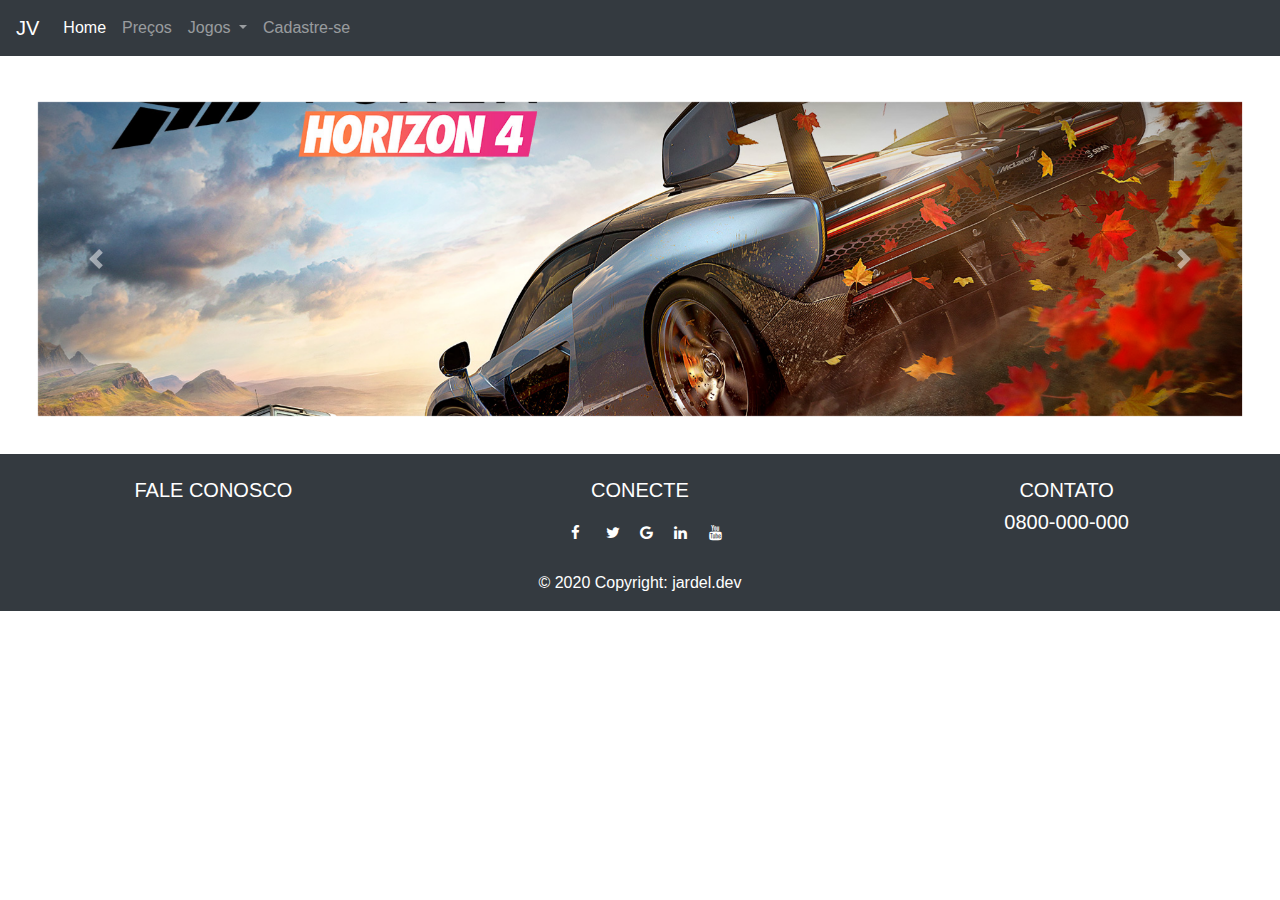
<file: index.html>
<!DOCTYPE html>
<html lang="pt-br">

<head>
    <meta charset="utf-8">
    <meta name="author" content="Jardel Vasconcelos">
    <title>Página principal do site de jogos</title>

    <script src="bootstrap-4.5.0-dist/jquery.js"></script>
    <script src="bootstrap-4.5.0-dist/bootstrap.min.js"></script>
    <link href="/bootstrap-4.5.0-dist/bootstrap.min.css" rel="stylesheet">
    <link href="/bootstrap-4.5.0-dist/footer.css" rel="stylesheet">

    <!-- CDN e css para social midia icon -->
    <link rel="stylesheet" href="https://cdnjs.cloudflare.com/ajax/libs/font-awesome/4.7.0/css/font-awesome.min.css">
    <link href="/bootstrap-4.5.0-dist/social_icon.css" rel="stylesheet">

    <style type="text/css">
        img {
            max-width: 100%;
            width: 390px;
            height: 390px;
            padding: 3%;
            object-fit: cover;
        }
    </style>

</head>

<body>

    <div id="container">

        <nav class="navbar navbar-expand-lg navbar-dark bg-dark">
            <a class="navbar-brand" href="index.html">JV</a>
            <button class="navbar-toggler" type="button" data-toggle="collapse" data-target="#navbarNavDropdown" aria-controls="navbarNavDropdown" aria-expanded="false" aria-label="Toggle navigation">
            <span class="navbar-toggler-icon"></span>
            </button>
            <div class="collapse navbar-collapse" id="navbarNavDropdown">
                <ul class="navbar-nav">
                    <li class="nav-item active">
                        <a class="nav-link" href="index.html">Home <span class="sr-only">(current)</span></a>
                    </li>
                    <li class="nav-item">
                        <a class="nav-link" href="preco.html">Preços</a>
                    </li>

                    <li class="nav-item dropdown">
                        <a class="nav-link dropdown-toggle" href="#" id="navbarDropdownMenuLink" role="button" data-toggle="dropdown" aria-haspopup="true" aria-expanded="false">
                        Jogos
                    </a>
                        <div class="dropdown-menu" aria-labelledby="navbarDropdownMenuLink">
                            <a class="dropdown-item" href="jogo1.html">League of Legends</a>
                            <a class="dropdown-item" href="jogo2.html">Forza Horizon 4</a>
                            <a class="dropdown-item" href="jogo3.html">God of War</a>
                            <a class="dropdown-item" href="jogo4.html">The Legend of Zelda</a>
                        </div>
                    </li>

                    <li class="nav-item">
                        <a class="nav-link" href="cadastro.html">Cadastre-se</a>
                    </li>
                </ul>
            </div>
        </nav>

        <!-- Carousel -->
        <div class="col-sm-12 col-md-8 mx-auto m-2"></div>
            <div id="carouselExampleControls" class="carousel slide" data-ride="carousel">
                <div class="carousel-inner">
                    <div class="carousel-item active">
                        <img class="d-block w-100" src="./img/fig4.jpg" alt="Primeiro Slide">
                    </div>
                    <div class="carousel-item">
                        <img class="d-block w-100" src="./img/fig5.jpg" alt="Segundo Slide">
                    </div>
                    <div class="carousel-item">
                        <img class="d-block w-100" src="./img/fig2.jpg" alt="Terceiro Slide">
                    </div>
                </div>
                <a class="carousel-control-prev" href="#carouselExampleControls" role="button" data-slide="prev">
                    <span class="carousel-control-prev-icon" aria-hidden="true"></span>
                    <span class="sr-only">Anterior</span>
                </a>
                <a class="carousel-control-next" href="#carouselExampleControls" role="button" data-slide="next">
                    <span class="carousel-control-next-icon" aria-hidden="true"></span>
                    <span class="sr-only">Próximo</span>
                </a>
            </div>
        </div>


    <!-- Footer -->
    <footer class="page-footer font-small pt-4 bg-dark text-white">


        <div class="container-fluid text-center text-md-left">

            <!-- Grid row -->
            <div class="row text-center">

                <div class="col-md-4">
                    <h5 class="text-uppercase"><a href="faleconosco.html">Fale Conosco</a></h5>

                </div>

                <hr class="clearfix w-100 d-md-none pb-3">

                <div class="col-md-4">
                    <h5 class="text-uppercase">Conecte</h5>
                    <a href="#"><i class="fa fa-facebook"></i></a>
                    <a href="#"><i class="fa fa-twitter"></i></a>
                    <a href="#"><i class="fa fa-google"></i></a>
                    <a href="#"><i class="fa fa-linkedin"></i></a>
                    <a href="#"><i class="fa fa-youtube"></i></a>
                </div>

                <div class="col-md-4">
                    <h5 class="text-uppercase">Contato</h5>
                    <h5 class="">0800-000-000</h5>
                </div>

            </div>

        </div>

        <!-- Copyright -->
        <div class=" footer-copyright text-center py-3 ">© 2020 Copyright:
            <a href="https://jardel.dev/ "> jardel.dev</a>
        </div>
        <!-- Copyright -->

    </footer>
    </div>
</body>

</html>
</file>
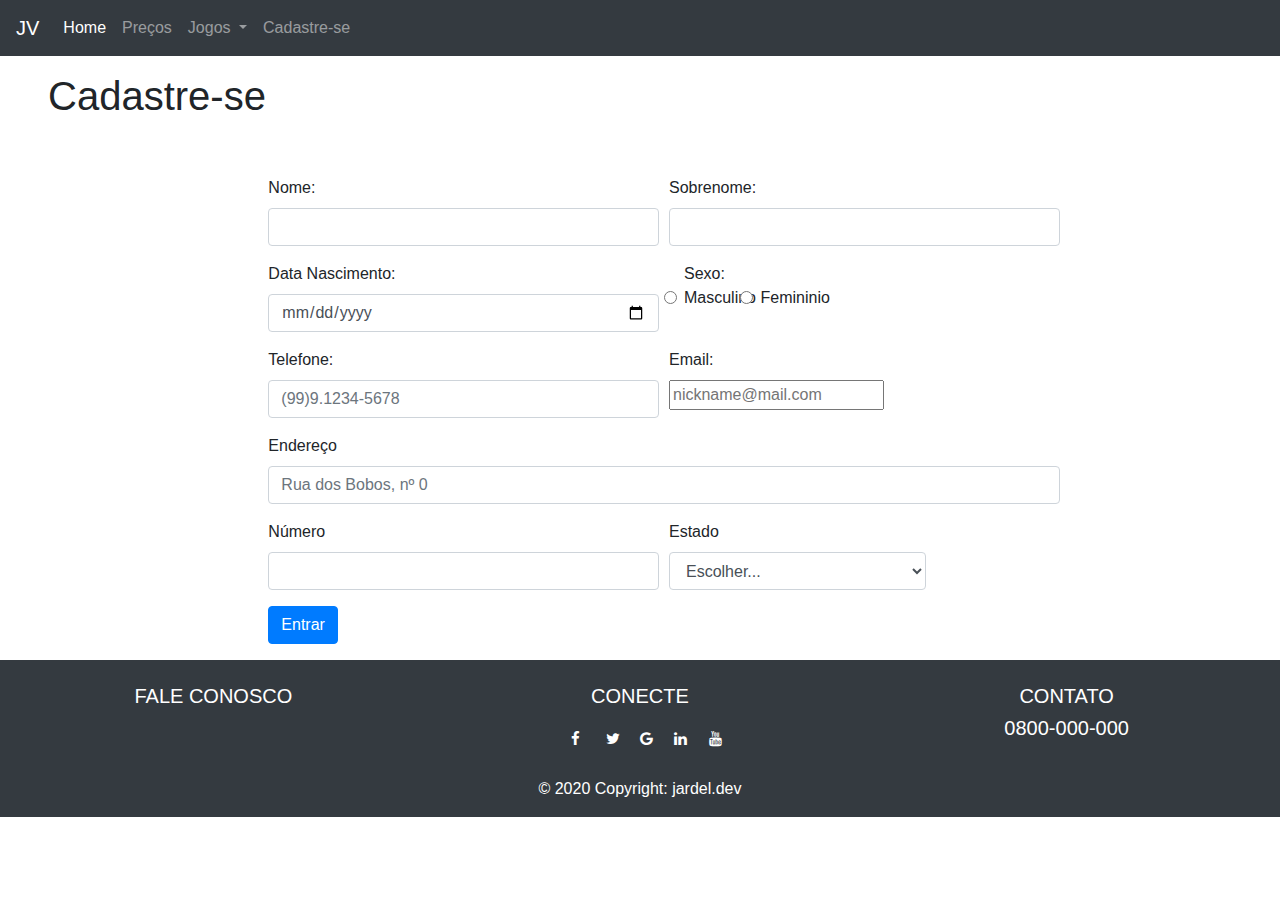
<file: cadastro.html>
<!DOCTYPE html>
<html lang="pt-br">

<head>
    <meta charset="utf-8">
    <meta name="author" content="Jardel Vasconcelos">
    <title>Cadastre-se</title>

    <script src="/bootstrap-4.5.0-dist/jquery.js"></script>
    <script src="/bootstrap-4.5.0-dist/bootstrap.min.js"></script>
    <link href="/bootstrap-4.5.0-dist/bootstrap.min.css" rel="stylesheet">
    <link href="/bootstrap-4.5.0-dist/footer.css" rel="stylesheet">

    <!-- CDN e css para social midia icon -->
    <link rel="stylesheet" href="https://cdnjs.cloudflare.com/ajax/libs/font-awesome/4.7.0/css/font-awesome.min.css">
    <link href="/bootstrap-4.5.0-dist/social_icon.css" rel="stylesheet">

    
    
</head>

<body>
    <!-- JS para formatar números celular e email -->
    <script src="/js/cadastro.js"></script>
    <div id="container">

        <nav class="navbar navbar-expand-lg navbar-dark bg-dark">
            <a class="navbar-brand" href="index.html">JV</a>
            <button class="navbar-toggler" type="button" data-toggle="collapse" data-target="#navbarNavDropdown"
                aria-controls="navbarNavDropdown" aria-expanded="false" aria-label="Toggle navigation">
                <span class="navbar-toggler-icon"></span>
            </button>
            <div class="collapse navbar-collapse" id="navbarNavDropdown">
                <ul class="navbar-nav">
                    <li class="nav-item active">
                        <a class="nav-link" href="index.html">Home <span class="sr-only">(current)</span></a>
                    </li>
                    <li class="nav-item">
                        <a class="nav-link" href="preco.html">Preços</a>
                    </li>

                    <li class="nav-item dropdown">
                        <a class="nav-link dropdown-toggle" href="#" id="navbarDropdownMenuLink" role="button"
                            data-toggle="dropdown" aria-haspopup="true" aria-expanded="false">
                            Jogos
                        </a>
                        <div class="dropdown-menu" aria-labelledby="navbarDropdownMenuLink">
                            <a class="dropdown-item" href="jogo1.html">League of Legends</a>
                            <a class="dropdown-item" href="jogo2.html">Forza Horizon 4</a>
                            <a class="dropdown-item" href="jogo3.html">God of War</a>
                            <a class="dropdown-item" href="jogo4.html">The Legend of Zelda</a>
                        </div>
                    </li>

                    <li class="nav-item">
                        <a class="nav-link" href="cadastro.html">Cadastre-se</a>
                    </li>
                </ul>
            </div>
        </nav>

        <section class="pl-5 pt-3">
        
            <h1>Cadastre-se</h1>
            <div class="col-sm-12 col-md-8 mx-auto pt-5 pb-3">
                <form>
                    <div class="form-row">
                        <div class="form-group col-md-6">
                            <label for="inputNome">Nome:</label><br>
                            <input type="text" class="form-control" id="inputNome">
                        </div>
                        <div class="form-group col-md-6">
                            <label for="inputSobreNome">Sobrenome:</label>
                            <input type="text" class="form-control" id="inputSobreNome">
        
                        </div>
                        <div class="form-group col-md-6">
                            <label for="inputData">Data Nascimento:</label>
                            <input type="date" class="form-control" id="inputData">
        
                        </div>
        
                        <div class="form-check">
                            <label class="form-check-label" for="gridCheckMasc">Sexo:</label><br>
                            <input class="form-check-input" type="radio" id="gridCheckMasc">
                            <label class="form-check-label" for="gridCheckMasc">Masculino</label>
                            <input class="form-check-input" type="radio" id="gridCheckFem">
                            <label class="form-check-label" for="gridCheckFem">Femininio</label>
        
                        </div>
                        <div class="form-group col-md-6">
                            <label for="inputFone">Telefone:</label>
                            <input type="tel" class="form-control" name="telefone" onkeyup="mascara( this, mtel );" placeholder="(99)9.1234-5678">
        
                        </div>
                        <div class="form-group col-md-6">
                            <label for="inputEmail">Email:</label><br>
                            <input type="email" name="email" class="input" id="email" onblur="checarEmail();" placeholder="nickname@mail.com"><br>
        
                        </div>
                    </div>
                    <div class="form-group">
                        <label for="inputAddress">Endereço</label>
                        <input type="text" class="form-control" id="inputAddress" placeholder="Rua dos Bobos, nº 0">
        
                    </div>
        
                    <div class="form-row">
                        <div class="form-group col-md-6">
                            <label for="inputNumero">Número</label>
                            <input type="number" class="form-control" id="inputNumero">
                        </div>
                        <div class="form-group col-md-4">
                            <label for="inputEstado">Estado</label>
                            <select id="inputEstado" class="form-control">
                                <option selected>Escolher...</option>
                                <option value="AC">Acre</option>
                                <option value="MG">Minas Gerais</option>
                                <option value="SP">São Paulo</option>
                            </select>
                        </div>
        
                    </div>
        
                    <button type="submit" class="btn btn-primary">Entrar</button>
                </form>
            </div>
        </section>
    
        <!-- Footer -->
        <footer class="page-footer font-small pt-4 bg-dark text-white">
            <div class="container-fluid text-center text-md-left">
    
                <!-- Grid row -->
                <div class="row text-center">
    
                    <div class="col-md-4">
                        <h5 class="text-uppercase"><a href="faleconosco.html">Fale Conosco</a></h5>
    
                    </div>
    
                    <hr class="clearfix w-100 d-md-none pb-3">
    
                    <div class="col-md-4">
                        <h5 class="text-uppercase">Conecte</h5>
                        <a href="#"><i class="fa fa-facebook"></i></a>
                        <a href="#"><i class="fa fa-twitter"></i></a>
                        <a href="#"><i class="fa fa-google"></i></a>
                        <a href="#"><i class="fa fa-linkedin"></i></a>
                        <a href="#"><i class="fa fa-youtube"></i></a>
                    </div>
    
                    <div class="col-md-4">
                        <h5 class="text-uppercase">Contato</h5>
                        <h5 class="">0800-000-000</h5>
                    </div>
    
                </div>
    
            </div>
    
            <!-- Copyright -->
            <div class=" footer-copyright text-center py-3 ">© 2020 Copyright:
                <a href="https://jardel.dev/ "> jardel.dev</a>
            </div>
            <!-- Copyright -->
    
        </footer>
    </div>
</body>

</html>
</file>
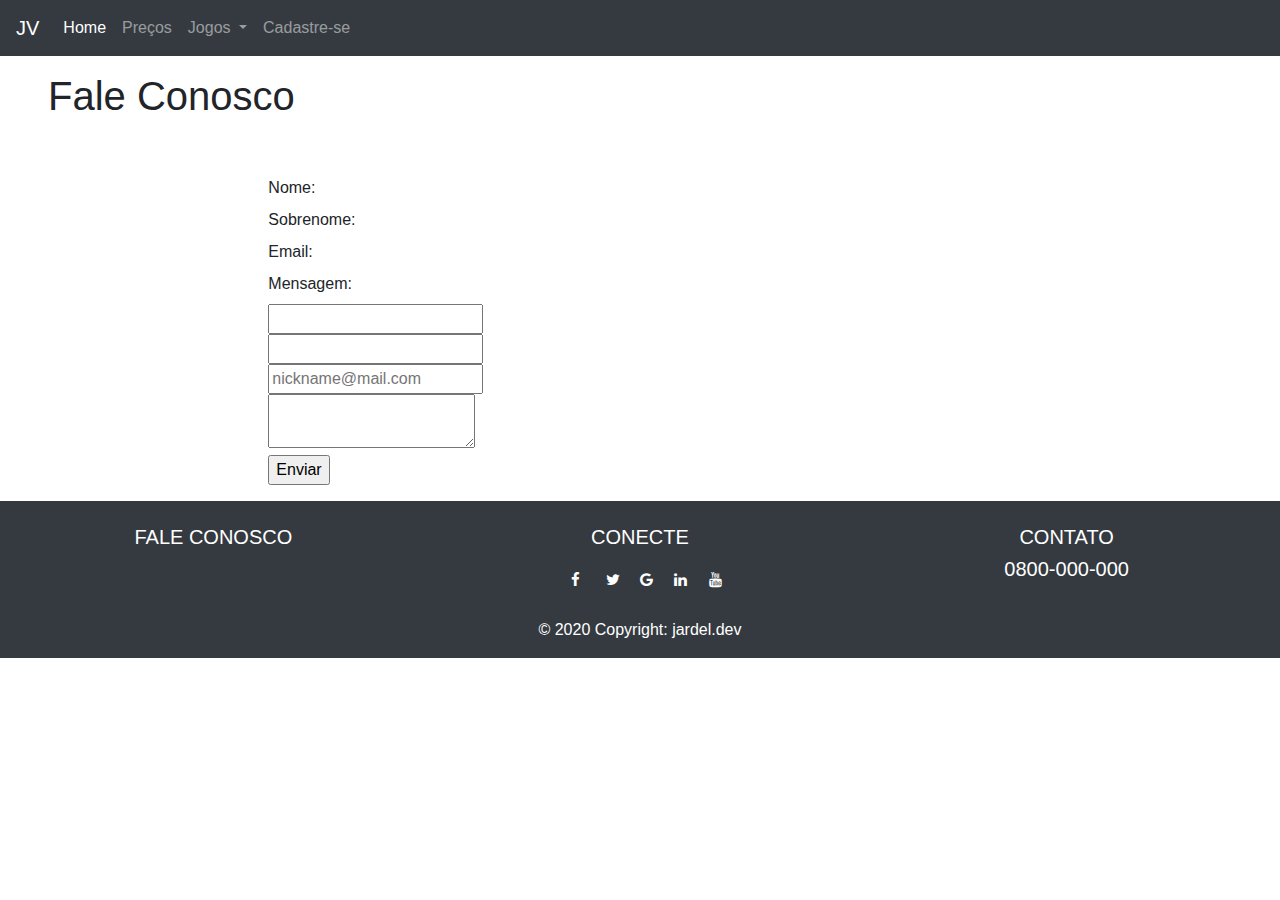
<file: faleconosco.html>
<!DOCTYPE html>
<html lang="pt-br">

<head>
    <meta charset="utf-8">
    <meta name="author" content="Jardel Vasconcelos">
    <title>Fale Conosco</title>

    <script src="bootstrap-4.5.0-dist/jquery.js"></script>
    <script src="bootstrap-4.5.0-dist/bootstrap.min.js"></script>
    <link href="/bootstrap-4.5.0-dist/bootstrap.min.css" rel="stylesheet">
    <link href="/bootstrap-4.5.0-dist/footer.css" rel="stylesheet">

    <!-- CDN e css para social midia icon -->
    <link rel="stylesheet" href="https://cdnjs.cloudflare.com/ajax/libs/font-awesome/4.7.0/css/font-awesome.min.css">
    <link href="/bootstrap-4.5.0-dist/social_icon.css" rel="stylesheet">
    
</head>

<body>
    <div id="container">
        <nav class="navbar navbar-expand-lg navbar-dark bg-dark">
            <a class="navbar-brand" href="index.html">JV</a>
            <button class="navbar-toggler" type="button" data-toggle="collapse" data-target="#navbarNavDropdown"
                aria-controls="navbarNavDropdown" aria-expanded="false" aria-label="Toggle navigation">
                <span class="navbar-toggler-icon"></span>
            </button>
            <div class="collapse navbar-collapse" id="navbarNavDropdown">
                <ul class="navbar-nav">
                    <li class="nav-item active">
                        <a class="nav-link" href="index.html">Home <span class="sr-only">(current)</span></a>
                    </li>
                    <li class="nav-item">
                        <a class="nav-link" href="preco.html">Preços</a>
                    </li>

                    <li class="nav-item dropdown">
                        <a class="nav-link dropdown-toggle" href="#" id="navbarDropdownMenuLink" role="button"
                            data-toggle="dropdown" aria-haspopup="true" aria-expanded="false">
                            Jogos
                        </a>
                        <div class="dropdown-menu" aria-labelledby="navbarDropdownMenuLink">
                            <a class="dropdown-item" href="jogo1.html">League of Legends</a>
                            <a class="dropdown-item" href="jogo2.html">Forza Horizon 4</a>
                            <a class="dropdown-item" href="jogo3.html">God of War</a>
                            <a class="dropdown-item" href="jogo4.html">The Legend of Zelda</a>
                        </div>
                    </li>

                    <li class="nav-item">
                        <a class="nav-link" href="cadastro.html">Cadastre-se</a>
                    </li>
                </ul>
            </div>
        </nav>

       <section class="pl-5 pt-3 pb-3">
            <h1>Fale Conosco</h1>

            <div class="col-sm-12 col-md-8 mx-auto pt-5">
                <form>
                    <div class="form1">
                        <label for="Nome:" class="faleconosco">Nome:</label><br>
                        <label for="Sobrenome:" class="faleconosco">Sobrenome:</label><br>
                        <label for="Email:" class="faleconosco">Email:</label><br>
                        <label for="Mensagem:" class="faleconosco">Mensagem:</label><br>
                    </div>
                    <div class="form1">
                        <input type="text" id="Nome" name="Nome" class="largura-inputs2"><br>
                        <input type="text" id="Sobrenome" name="Sobrenome" class="largura-inputs2"><br>
                        <input type="email" id="Email" name="Email" placeholder="nickname@mail.com" class="largura-inputs2"><br>
                        <textarea id="Mensagem" class="msg" class="largura-inputs2"></textarea><br>
                        <input type="submit" value="Enviar">
                    </div>
            
                </form>
            
            </div>
        </section>
    
        <!-- Footer -->
        <footer class="page-footer font-small pt-4 bg-dark text-white">
            <div class="container-fluid text-center text-md-left">
    
                <!-- Grid row -->
                <div class="row text-center">
    
                    <div class="col-md-4">
                        <h5 class="text-uppercase"><a href="faleconosco.html">Fale Conosco</a></h5>
    
                    </div>
    
                    <hr class="clearfix w-100 d-md-none pb-3">
    
                    <div class="col-md-4">
                        <h5 class="text-uppercase">Conecte</h5>
                        <a href="#"><i class="fa fa-facebook"></i></a>
                        <a href="#"><i class="fa fa-twitter"></i></a>
                        <a href="#"><i class="fa fa-google"></i></a>
                        <a href="#"><i class="fa fa-linkedin"></i></a>
                        <a href="#"><i class="fa fa-youtube"></i></a>
                    </div>
    
                    <div class="col-md-4">
                        <h5 class="text-uppercase">Contato</h5>
                        <h5 class="">0800-000-000</h5>
                    </div>
    
                </div>
    
            </div>
    
            <!-- Copyright -->
            <div class=" footer-copyright text-center py-3 ">© 2020 Copyright:
                <a href="https://jardel.dev/ "> jardel.dev</a>
            </div>
            <!-- Copyright -->
    
        </footer>
    </div>
</body>

</html>
</file>
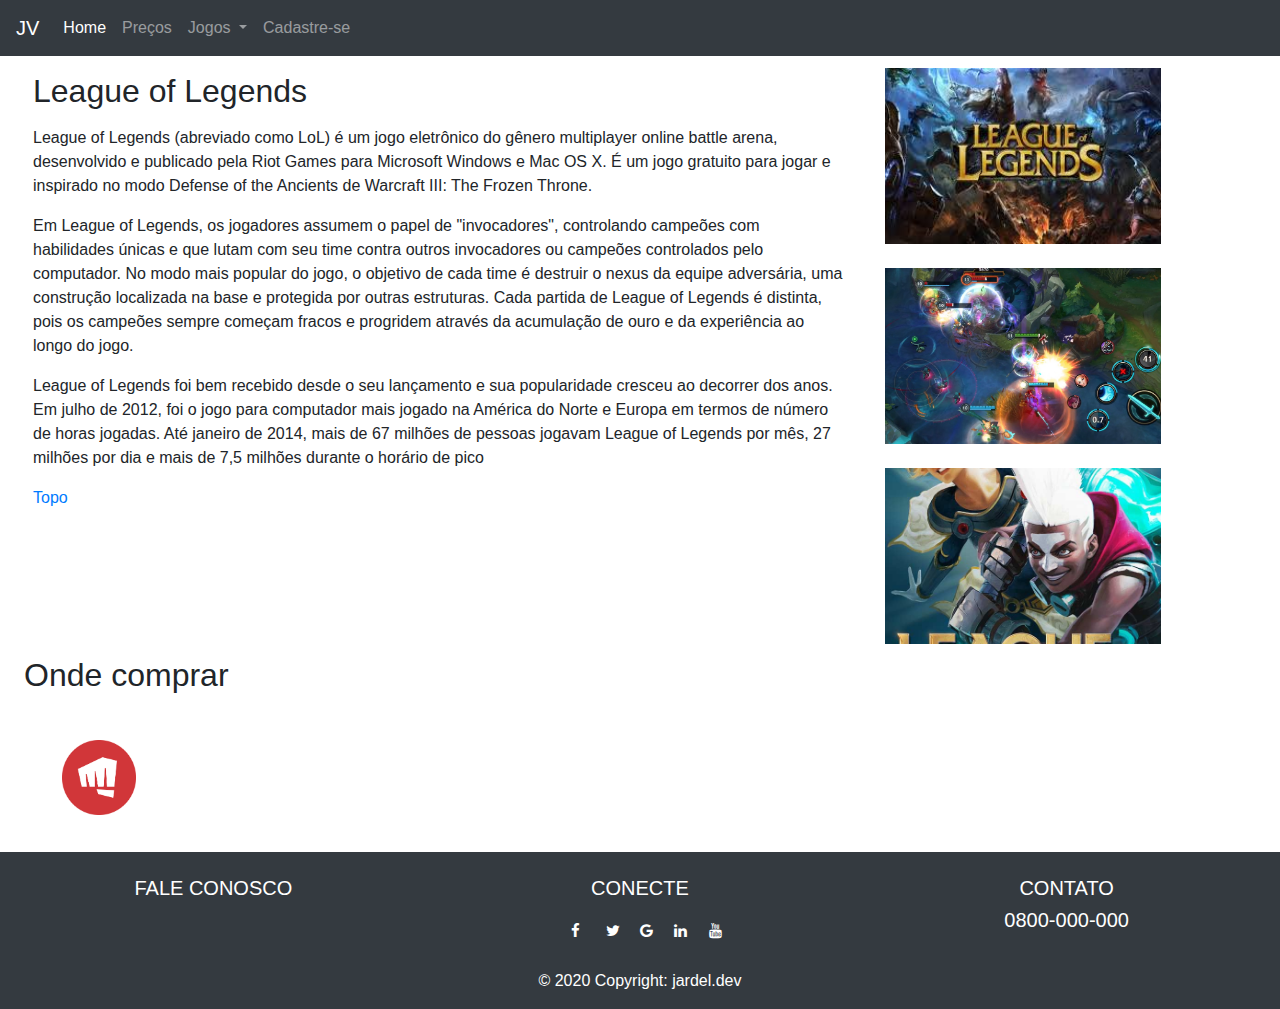
<file: jogo1.html>
<!DOCTYPE html>
<html lang="pt-br">

<head>
    <meta charset="utf-8">
    <meta name="author" content="Jardel Vasconcelos">
    <title>League of Legends</title>

    <script src="bootstrap-4.5.0-dist/jquery.js"></script>
    <script src="bootstrap-4.5.0-dist/bootstrap.min.js"></script>
    <link href="/bootstrap-4.5.0-dist/bootstrap.min.css" rel="stylesheet">
    <link href="/bootstrap-4.5.0-dist/footer.css" rel="stylesheet">

    <!-- CDN e css para social midia icon -->
    <link rel="stylesheet" href="https://cdnjs.cloudflare.com/ajax/libs/font-awesome/4.7.0/css/font-awesome.min.css">
    <link href="/bootstrap-4.5.0-dist/social_icon.css" rel="stylesheet">

    <style type="text/css">
        #img-lateral {
            max-width: 100%;
            width: 300px;
            height: 200px;
            padding: 3%;
            object-fit: cover;
        }

        #img-compra {
            max-width: 80%;
            width: 150px;
            height: 150px;
            padding: 3%;
            object-fit: cover;
        }
    </style>

    
</head>

<body>
    <div id="container">

        <nav class="navbar navbar-expand-lg navbar-dark bg-dark">
            <a class="navbar-brand" href="index.html">JV</a>
            <button class="navbar-toggler" type="button" data-toggle="collapse" data-target="#navbarNavDropdown"
                aria-controls="navbarNavDropdown" aria-expanded="false" aria-label="Toggle navigation">
                <span class="navbar-toggler-icon"></span>
            </button>
            <div class="collapse navbar-collapse" id="navbarNavDropdown">
                <ul class="navbar-nav">
                    <li class="nav-item active">
                        <a class="nav-link" href="index.html">Home <span class="sr-only">(current)</span></a>
                    </li>
                    <li class="nav-item">
                        <a class="nav-link" href="preco.html">Preços</a>
                    </li>

                    <li class="nav-item dropdown">
                        <a class="nav-link dropdown-toggle" href="#" id="navbarDropdownMenuLink" role="button"
                            data-toggle="dropdown" aria-haspopup="true" aria-expanded="false">
                            Jogos
                        </a>
                        <div class="dropdown-menu" aria-labelledby="navbarDropdownMenuLink">
                            <a class="dropdown-item" href="jogo1.html">League of Legends</a>
                            <a class="dropdown-item" href="jogo2.html">Forza Horizon 4</a>
                            <a class="dropdown-item" href="jogo3.html">God of War</a>
                            <a class="dropdown-item" href="jogo4.html">The Legend of Zelda</a>
                        </div>
                    </li>

                    <li class="nav-item">
                        <a class="nav-link" href="cadastro.html">Cadastre-se</a>
                    </li>
                </ul>
            </div>
        </nav>

        <div class="row">
                    
            <div class="col-sm-12 col-md-8 pl-5 pt-3">

                    <a name="topo">
                        <h2>League of Legends</h2>
                    </a>
                </p>
                <p>
                    League of Legends (abreviado como LoL) é um jogo eletrônico do gênero multiplayer online battle
                    arena,
                    desenvolvido e publicado
                    pela Riot Games para Microsoft Windows e Mac OS X. É um jogo gratuito para jogar e inspirado no modo
                    Defense
                    of the Ancients
                    de Warcraft III: The Frozen Throne.
                </p>
                <p>
                    Em League of Legends, os jogadores assumem o papel de "invocadores", controlando campeões com
                    habilidades
                    únicas e que lutam com
                    seu time contra outros invocadores ou campeões controlados pelo computador. No modo mais popular do
                    jogo, o
                    objetivo de cada time é
                    destruir o nexus da equipe adversária, uma construção localizada na base e protegida por outras
                    estruturas.
                    Cada partida de
                    League of Legends é distinta, pois os campeões sempre começam fracos e progridem através da
                    acumulação
                    de
                    ouro e da experiência ao
                    longo do jogo.
                </p>
                <p>
                    League of Legends foi bem recebido desde o seu lançamento e sua popularidade cresceu ao decorrer dos
                    anos.
                    Em julho de 2012, foi
                    o jogo para computador mais jogado na América do Norte e Europa em termos de número de horas
                    jogadas.
                    Até
                    janeiro de 2014, mais
                    de 67 milhões de pessoas jogavam League of Legends por mês, 27 milhões por dia e mais de 7,5 milhões
                    durante
                    o horário de pico
                </p>
        
                <p>
                    <a href="#topo">Topo</a>
                </p>
            </div>

            <div class="col-sm-12 col-md-4 pr-3">
                <img id="img-lateral" src="img/fig1.jpeg" alt="League of Legends" width="600" height="300">
                <br>
                <img id="img-lateral" src="img/fig2.jpg" alt="League of Legends" width="600" height="300">
                <br>
                <img id="img-lateral" src="img/fig3.jpg" alt="League of Legends" width="600" height="300">
            </div>
        </div>

        <div class="row pl-4">
            <div class="col-sm-12 col-md12">
                <h2>Onde comprar</h2>
        
                <a href="https://signup.br.leagueoflegends.com/pt/signup/redownload?page_referrer=index" target="_blank">
                    <img src="img/riotgames.png" id="img-compra">
                </a>
            </div>
        </div>

        <footer class="page-footer font-small pt-4 bg-dark text-white">


            <div class="container-fluid text-center text-md-left">
    
                <!-- Grid row -->
                <div class="row text-center">
    
                    <div class="col-md-4">
                        <h5 class="text-uppercase"><a href="faleconosco.html">Fale Conosco</a></h5>
    
                    </div>
    
                    <hr class="clearfix w-100 d-md-none pb-3">
    
                    <div class="col-md-4">
                        <h5 class="text-uppercase">Conecte</h5>
                        <a href="#"><i class="fa fa-facebook"></i></a>
                        <a href="#"><i class="fa fa-twitter"></i></a>
                        <a href="#"><i class="fa fa-google"></i></a>
                        <a href="#"><i class="fa fa-linkedin"></i></a>
                        <a href="#"><i class="fa fa-youtube"></i></a>
                    </div>
    
                    <div class="col-md-4">
                        <h5 class="text-uppercase">Contato</h5>
                        <h5 class="">0800-000-000</h5>
                    </div>
    
                </div>
    
            </div>
    
            <!-- Copyright -->
            <div class=" footer-copyright text-center py-3 ">© 2020 Copyright:
                <a href="https://jardel.dev/ "> jardel.dev</a>
            </div>
            <!-- Copyright -->
    
        </footer>
    </div>
</body>

</html>
</file>
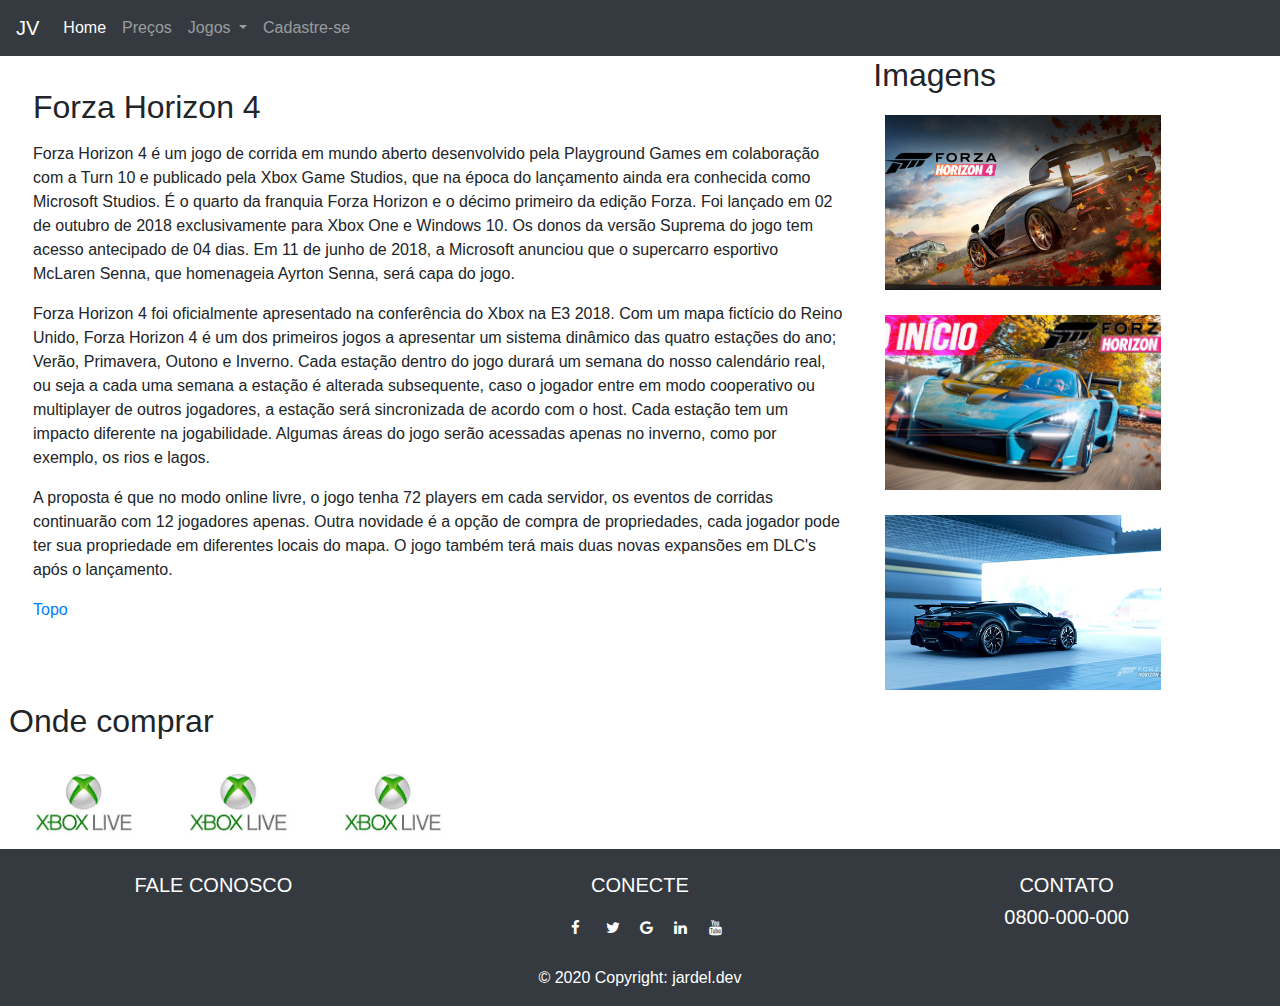
<file: jogo2.html>
<!DOCTYPE html>
<html lang="pt-br">

<head>
    <meta charset="utf-8">
    <meta name="author" content="Jardel Vasconcelos">
    <title>Forza Horizon 4</title>

    <script src="bootstrap-4.5.0-dist/jquery.js"></script>
    <script src="bootstrap-4.5.0-dist/bootstrap.min.js"></script>
    <link href="/bootstrap-4.5.0-dist/bootstrap.min.css" rel="stylesheet">
    <link href="/bootstrap-4.5.0-dist/footer.css" rel="stylesheet">

    <!-- CDN e css para social midia icon -->
    <link rel="stylesheet" href="https://cdnjs.cloudflare.com/ajax/libs/font-awesome/4.7.0/css/font-awesome.min.css">
    <link href="/bootstrap-4.5.0-dist/social_icon.css" rel="stylesheet">

    <style type="text/css">
        #img-lateral {
            max-width: 100%;
            width: 300px;
            height: 200px;
            padding: 3%;
            object-fit: cover;
        }

        #img-compra {
            max-width: 80%;
            width: 150px;
            height: 100px;
            padding: 3%;
            object-fit: cover;
        }
    </style>
    
</head>

<body>
    <div id="container">
        <nav class="navbar navbar-expand-lg navbar-dark bg-dark">
            <a class="navbar-brand" href="index.html">JV</a>
            <button class="navbar-toggler" type="button" data-toggle="collapse" data-target="#navbarNavDropdown"
                aria-controls="navbarNavDropdown" aria-expanded="false" aria-label="Toggle navigation">
                <span class="navbar-toggler-icon"></span>
            </button>
            <div class="collapse navbar-collapse" id="navbarNavDropdown">
                <ul class="navbar-nav">
                    <li class="nav-item active">
                        <a class="nav-link" href="index.html">Home <span class="sr-only">(current)</span></a>
                    </li>
                    <li class="nav-item">
                        <a class="nav-link" href="preco.html">Preços</a>
                    </li>

                    <li class="nav-item dropdown">
                        <a class="nav-link dropdown-toggle" href="#" id="navbarDropdownMenuLink" role="button"
                            data-toggle="dropdown" aria-haspopup="true" aria-expanded="false">
                            Jogos
                        </a>
                        <div class="dropdown-menu" aria-labelledby="navbarDropdownMenuLink">
                            <a class="dropdown-item" href="jogo1.html">League of Legends</a>
                            <a class="dropdown-item" href="jogo2.html">Forza Horizon 4</a>
                            <a class="dropdown-item" href="jogo3.html">God of War</a>
                            <a class="dropdown-item" href="jogo4.html">The Legend of Zelda</a>
                        </div>
                    </li>

                    <li class="nav-item">
                        <a class="nav-link" href="cadastro.html">Cadastre-se</a>
                    </li>
                </ul>
            </div>
        </nav>
        <section class="row">
            <!-- Coluna 1 -->
            <div class="col-sm-12 col-md-8 pl-5 pt-3">
                <p>
                    <a name="topo">
                        <h2>Forza Horizon 4</h2>
                    </a>
                </p>
                <p>
                    Forza Horizon 4 é um jogo de corrida em mundo aberto desenvolvido pela Playground Games em
                    colaboração
                    com a Turn 10 e publicado
                    pela Xbox Game Studios, que na época do lançamento ainda era conhecida como Microsoft Studios. É o
                    quarto da franquia
                    Forza Horizon e o décimo primeiro da edição Forza. Foi lançado em 02 de outubro de 2018
                    exclusivamente
                    para Xbox One e
                    Windows 10. Os donos da versão Suprema do jogo tem acesso antecipado de 04 dias. Em 11 de junho de
                    2018,
                    a Microsoft
                    anunciou que o supercarro esportivo McLaren Senna, que homenageia Ayrton Senna, será capa do jogo.
                </p>
                <p>
                    Forza Horizon 4 foi oficialmente apresentado na conferência do Xbox na E3 2018. Com um mapa fictício
                    do
                    Reino Unido,
                    Forza Horizon 4 é um dos primeiros jogos a apresentar um sistema dinâmico das quatro estações do
                    ano;
                    Verão, Primavera,
                    Outono e Inverno. Cada estação dentro do jogo durará um semana do nosso calendário real, ou seja a
                    cada
                    uma semana a estação
                    é alterada subsequente, caso o jogador entre em modo cooperativo ou multiplayer de outros jogadores,
                    a
                    estação será sincronizada
                    de acordo com o host. Cada estação tem um impacto diferente na jogabilidade. Algumas áreas do jogo
                    serão
                    acessadas apenas no
                    inverno, como por exemplo, os rios e lagos.
                </p>
                <p>
                    A proposta é que no modo online livre, o jogo tenha 72 players em cada servidor, os eventos de
                    corridas
                    continuarão com 12
                    jogadores apenas. Outra novidade é a opção de compra de propriedades, cada jogador pode ter sua
                    propriedade em diferentes locais
                    do mapa. O jogo também terá mais duas novas expansões em DLC's após o lançamento.
                </p>

                <p>
                    <a href="#topo">Topo</a>
                </p>
            </div>
            <!-- Coluna 2 -->
            <div class="col-sm-12 col-md-4 pr-3">
                <h2>Imagens</h2>
                <img id="img-lateral" src="img/fig4.jpg" alt="Forza Horizon 4" width="600" height="300">
                <br>
                <img id="img-lateral" src="img/fig5.jpg" alt="Forza Horizon 4" width="600" height="300">
                <br>
                <img id="img-lateral" src="img/fig6.jpg" alt="Forza Horizon 4" width="600" height="300">
            </div>
        
            <div class="row pl-4">
                <div class="col-sm-12 col-md12">
                <h2>Onde comprar</h2>
            
                <a href="https://www.microsoft.com/pt-BR/p/forza-horizon-4-edicao-padrao/9pnjxvcvwd4k?activetab=pivot%3aoverviewtab"
                    target="_blank">
                    <img id="img-compra" src="img/microsoft.jpeg" id="logoShop">
                </a>
                <a href="https://www.microsoft.com/pt-BR/p/forza-horizon-4-edicao-de-luxo/9phkxb8rdkbc?activetab=pivot%3aoverviewtab"
                    target="_blank">
                    <img id="img-compra" src="img/microsoft.jpeg" id="logoShop">
                </a>
                <a href="https://www.microsoft.com/pt-BR/p/forza-horizon-4-edicao-suprema/9p513p4mwc71?activetab=pivot%3aoverviewtab"
                    target="_blank">
                    <img id="img-compra" src="img/microsoft.jpeg" id="logoShop">
                </a>
                </di>
            </div>
        
            
           
        </section>
        
        <!-- Footer -->
        <footer class="page-footer font-small pt-4 bg-dark text-white">
            <div class="container-fluid text-center text-md-left">
    
                <!-- Grid row -->
                <div class="row text-center">
    
                    <div class="col-md-4">
                        <h5 class="text-uppercase"><a href="faleconosco.html">Fale Conosco</a></h5>
    
                    </div>
    
                    <hr class="clearfix w-100 d-md-none pb-3">
    
                    <div class="col-md-4">
                        <h5 class="text-uppercase">Conecte</h5>
                        <a href="#"><i class="fa fa-facebook"></i></a>
                        <a href="#"><i class="fa fa-twitter"></i></a>
                        <a href="#"><i class="fa fa-google"></i></a>
                        <a href="#"><i class="fa fa-linkedin"></i></a>
                        <a href="#"><i class="fa fa-youtube"></i></a>
                    </div>
    
                    <div class="col-md-4">
                        <h5 class="text-uppercase">Contato</h5>
                        <h5 class="">0800-000-000</h5>
                    </div>
    
                </div>
    
            </div>
    
            <!-- Copyright -->
            <div class=" footer-copyright text-center py-3 ">© 2020 Copyright:
                <a href="https://jardel.dev/ "> jardel.dev</a>
            </div>
            <!-- Copyright -->
    
        </footer>
    </div>
</body>

</html>
</file>
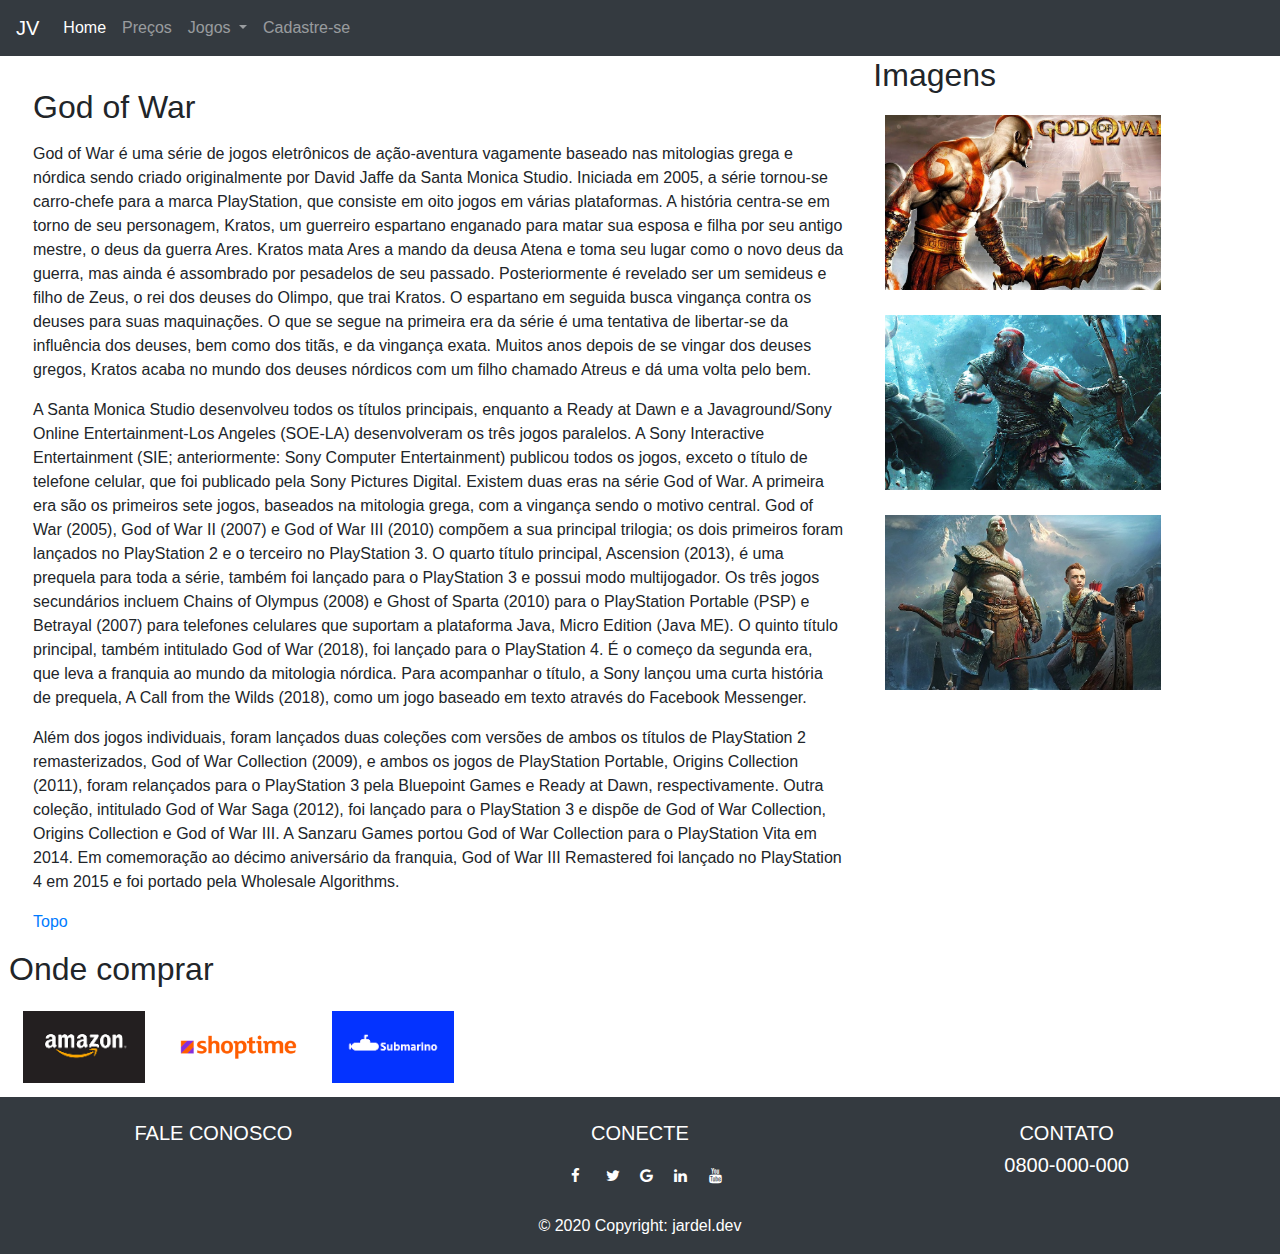
<file: jogo3.html>
<!DOCTYPE html>
<html lang="pt-br">

<head>
    <meta charset="utf-8">
    <meta name="author" content="Jardel Vasconcelos">
    <title>God of War</title>

    <script src="bootstrap-4.5.0-dist/jquery.js"></script>
    <script src="bootstrap-4.5.0-dist/bootstrap.min.js"></script>
    <link href="/bootstrap-4.5.0-dist/bootstrap.min.css" rel="stylesheet">
    <link href="/bootstrap-4.5.0-dist/footer.css" rel="stylesheet">

    <!-- CDN e css para social midia icon -->
    <link rel="stylesheet" href="https://cdnjs.cloudflare.com/ajax/libs/font-awesome/4.7.0/css/font-awesome.min.css">
    <link href="/bootstrap-4.5.0-dist/social_icon.css" rel="stylesheet">

    <style type="text/css">
        #img-lateral {
            max-width: 100%;
            width: 300px;
            height: 200px;
            padding: 3%;
            object-fit: cover;
        }

        #img-compra {
            max-width: 80%;
            width: 150px;
            height: 100px;
            padding: 3%;
            object-fit: cover;
        }
    </style>
    
</head>

<body>
    <div id="container">

        <nav class="navbar navbar-expand-lg navbar-dark bg-dark">
            <a class="navbar-brand" href="index.html">JV</a>
            <button class="navbar-toggler" type="button" data-toggle="collapse" data-target="#navbarNavDropdown"
                aria-controls="navbarNavDropdown" aria-expanded="false" aria-label="Toggle navigation">
                <span class="navbar-toggler-icon"></span>
            </button>
            <div class="collapse navbar-collapse" id="navbarNavDropdown">
                <ul class="navbar-nav">
                    <li class="nav-item active">
                        <a class="nav-link" href="index.html">Home <span class="sr-only">(current)</span></a>
                    </li>
                    <li class="nav-item">
                        <a class="nav-link" href="preco.html">Preços</a>
                    </li>

                    <li class="nav-item dropdown">
                        <a class="nav-link dropdown-toggle" href="#" id="navbarDropdownMenuLink" role="button"
                            data-toggle="dropdown" aria-haspopup="true" aria-expanded="false">
                            Jogos
                        </a>
                        <div class="dropdown-menu" aria-labelledby="navbarDropdownMenuLink">
                            <a class="dropdown-item" href="jogo1.html">League of Legends</a>
                            <a class="dropdown-item" href="jogo2.html">Forza Horizon 4</a>
                            <a class="dropdown-item" href="jogo3.html">God of War</a>
                            <a class="dropdown-item" href="jogo4.html">The Legend of Zelda</a>
                        </div>
                    </li>

                    <li class="nav-item">
                        <a class="nav-link" href="cadastro.html">Cadastre-se</a>
                    </li>
                </ul>
            </div>
        </nav>

        <section class="row">
            <!-- Coluna 1 -->
            <div class="col-sm-12 col-md-8 pl-5 pt-3">
                <p>
                    <a name="topo">
                        <h2>God of War</h2>
                    </a>
                </p>
                <p>
                    God of War é uma série de jogos eletrônicos de ação-aventura vagamente baseado nas mitologias grega
                    e nórdica
                    sendo criado
                    originalmente por David Jaffe da Santa Monica Studio. Iniciada em 2005, a série tornou-se
                    carro-chefe para a
                    marca PlayStation,
                    que consiste em oito jogos em várias plataformas. A história centra-se em torno de seu personagem,
                    Kratos, um
                    guerreiro espartano
                    enganado para matar sua esposa e filha por seu antigo mestre, o deus da guerra Ares. Kratos mata
                    Ares a mando da
                    deusa Atena e
                    toma seu lugar como o novo deus da guerra, mas ainda é assombrado por pesadelos de seu passado.
                    Posteriormente é
                    revelado ser um
                    semideus e filho de Zeus, o rei dos deuses do Olimpo, que trai Kratos. O espartano em seguida busca
                    vingança
                    contra os deuses para
                    suas maquinações. O que se segue na primeira era da série é uma tentativa de libertar-se da
                    influência dos
                    deuses, bem como dos
                    titãs, e da vingança exata. Muitos anos depois de se vingar dos deuses gregos, Kratos acaba no mundo
                    dos deuses
                    nórdicos com um
                    filho chamado Atreus e dá uma volta pelo bem.
                </p>
                <p>
                    A Santa Monica Studio desenvolveu todos os títulos principais, enquanto a Ready at Dawn e a
                    Javaground/Sony Online Entertainment-Los Angeles (SOE-LA) desenvolveram os três jogos paralelos.
                    A Sony Interactive Entertainment (SIE; anteriormente: Sony Computer Entertainment) publicou todos os
                    jogos,
                    exceto o título de telefone
                    celular, que foi publicado pela Sony Pictures Digital. Existem duas eras na série God of War. A
                    primeira era são
                    os primeiros sete
                    jogos, baseados na mitologia grega, com a vingança sendo o motivo central. God of War (2005), God of
                    War II
                    (2007) e
                    God of War III (2010) compõem a sua principal trilogia; os dois primeiros foram lançados no
                    PlayStation 2 e o
                    terceiro no
                    PlayStation 3. O quarto título principal, Ascension (2013), é uma prequela para toda a série, também
                    foi lançado
                    para o
                    PlayStation 3 e possui modo multijogador. Os três jogos secundários incluem Chains of Olympus (2008)
                    e Ghost of
                    Sparta (2010) para o
                    PlayStation Portable (PSP) e Betrayal (2007) para telefones celulares que suportam a plataforma
                    Java, Micro
                    Edition (Java ME).
                    O quinto título principal, também intitulado God of War (2018), foi lançado para o PlayStation 4. É
                    o começo da
                    segunda era, que
                    leva a franquia ao mundo da mitologia nórdica. Para acompanhar o título, a Sony lançou uma curta
                    história de
                    prequela,
                    A Call from the Wilds (2018), como um jogo baseado em texto através do Facebook Messenger.
                </p>
                <p>
                    Além dos jogos individuais, foram lançados duas coleções com versões de ambos os títulos de
                    PlayStation 2
                    remasterizados,
                    God of War Collection (2009), e ambos os jogos de PlayStation Portable, Origins Collection (2011),
                    foram
                    relançados para o
                    PlayStation 3 pela Bluepoint Games e Ready at Dawn, respectivamente. Outra coleção, intitulado God
                    of War Saga
                    (2012), foi
                    lançado para o PlayStation 3 e dispõe de God of War Collection, Origins Collection e God of War III.
                    A Sanzaru
                    Games portou
                    God of War Collection para o PlayStation Vita em 2014. Em comemoração ao décimo aniversário da
                    franquia,
                    God of War III Remastered foi lançado no PlayStation 4 em 2015 e foi portado pela Wholesale
                    Algorithms.
                </p>

                <p>
                    <a href="#topo">Topo</a>
                </p>

            </div>
            <!-- Coluna 2 -->
            <div class="col-sm-12 col-md-4 pr-3">
                <h2>Imagens</h2>
                <img id="img-lateral" src="img/fig7.jpg" alt="God of War" width="600" height="300">
                <br>
                <img id="img-lateral" src="img/fig8.jpg" alt="God of War" width="600" height="300">
                <br>
                <img id="img-lateral" src="img/fig9.jpg" alt="God of War" width="600" height="300">
            </div>

            <div class="row pl-4">
                <div class="col-sm-12 col-md12">
                    <h2>Onde comprar</h2>
    
                    <a href="https://www.amazon.com.br/God-War-Hits-PlayStation-4/dp/B07YT1GLV9/ref=sr_1_1?__mk_pt_BR=%C3%85M%C3%85%C5%BD%C3%95%C3%91&keywords=God+of+War+hits&qid=1574445526&sr=8-1" target="_blank">
                        <img id="img-compra" src="img/amazon.png" id="logoShop">
                    </a>
                    <a href="https://www.shoptime.com.br/produto/1227812177/game-god-of-war-hits-ps4?pfm_carac=%20Game%20God%20Of%20War%20-%20PS4&pfm_index=2&pfm_page=search&pfm_pos=grid&pfm_type=search_page" target="_blank">
                        <img id="img-compra" src="img/shoptime.png" id="logoShop">
                    </a>
                    <a href="https://www.submarino.com.br/produto/1227812177/game-god-of-war-hits-ps4?pfm_carac=Game%20God%20Of%20War&pfm_index=1&pfm_page=search&pfm_pos=grid&pfm_type=search_page%20" target="_blank">
                        <img id="img-compra" src="img/submarino.png" id="logoShop">
                    </a>
                </div>
            </div>

            
        </section>

         <!-- Footer -->
         <footer class="page-footer font-small pt-4 bg-dark text-white">
            <div class="container-fluid text-center text-md-left">
    
                <!-- Grid row -->
                <div class="row text-center">
    
                    <div class="col-md-4">
                        <h5 class="text-uppercase"><a href="faleconosco.html">Fale Conosco</a></h5>
    
                    </div>
    
                    <hr class="clearfix w-100 d-md-none pb-3">
    
                    <div class="col-md-4">
                        <h5 class="text-uppercase">Conecte</h5>
                        <a href="#"><i class="fa fa-facebook"></i></a>
                        <a href="#"><i class="fa fa-twitter"></i></a>
                        <a href="#"><i class="fa fa-google"></i></a>
                        <a href="#"><i class="fa fa-linkedin"></i></a>
                        <a href="#"><i class="fa fa-youtube"></i></a>
                    </div>
    
                    <div class="col-md-4">
                        <h5 class="text-uppercase">Contato</h5>
                        <h5 class="">0800-000-000</h5>
                    </div>
    
                </div>
    
            </div>
    
            <!-- Copyright -->
            <div class=" footer-copyright text-center py-3 ">© 2020 Copyright:
                <a href="https://jardel.dev/ "> jardel.dev</a>
            </div>
            <!-- Copyright -->
    
        </footer>
    </div>
</body>

</html>
</file>
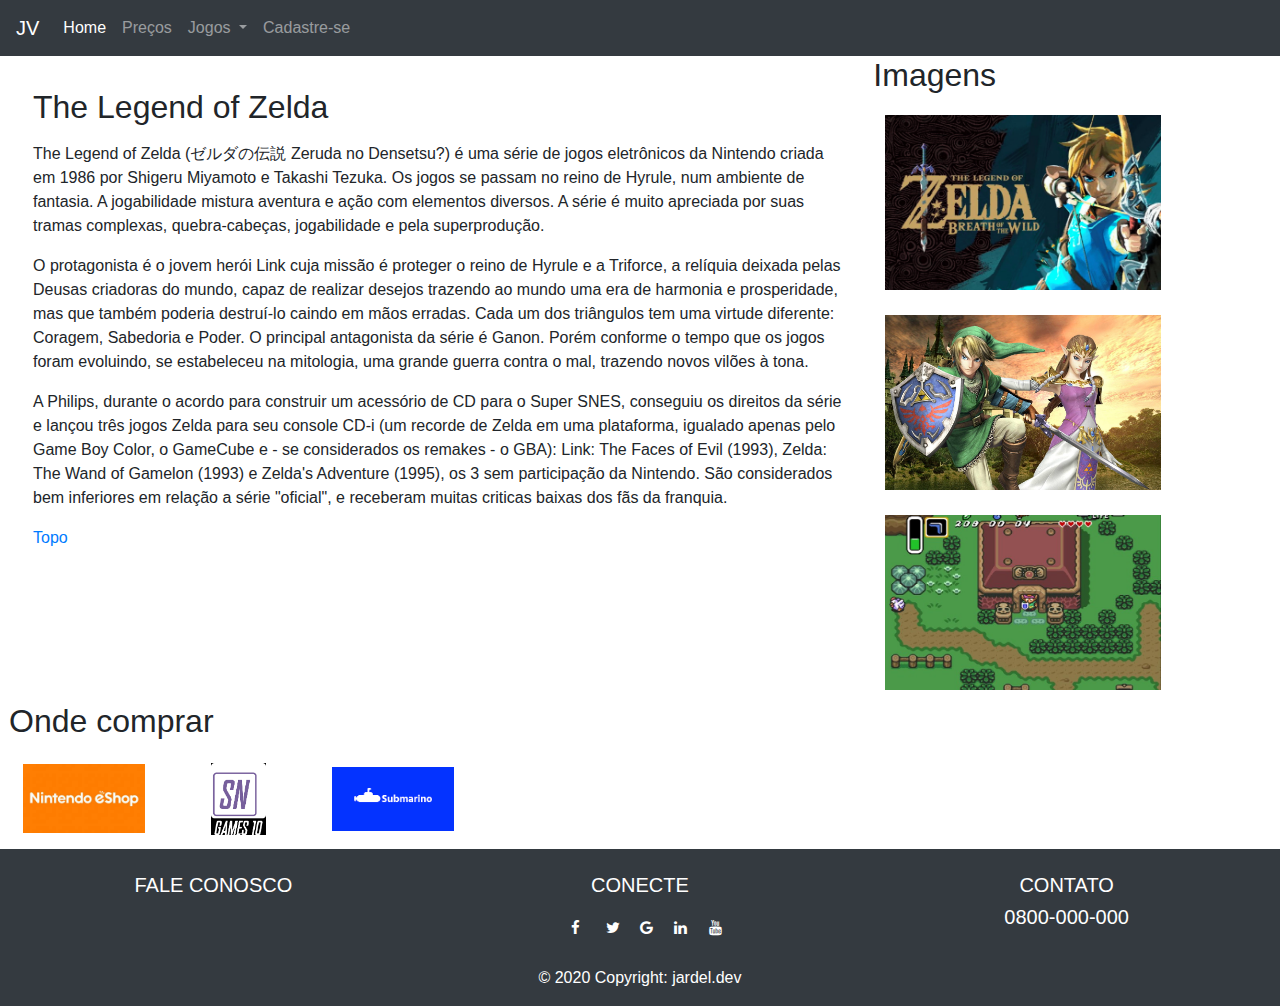
<file: jogo4.html>
<!DOCTYPE html>
<html lang="pt-br">

<head>
    <meta charset="utf-8">
    <meta name="author" content="Jardel Vasconcelos">
    <title>The Legend of Zelda</title>

    <script src="bootstrap-4.5.0-dist/jquery.js"></script>
    <script src="bootstrap-4.5.0-dist/bootstrap.min.js"></script>
    <link href="/bootstrap-4.5.0-dist/bootstrap.min.css" rel="stylesheet">
    <link href="/bootstrap-4.5.0-dist/footer.css" rel="stylesheet">

    <!-- CDN e css para social midia icon -->
    <link rel="stylesheet" href="https://cdnjs.cloudflare.com/ajax/libs/font-awesome/4.7.0/css/font-awesome.min.css">
    <link href="/bootstrap-4.5.0-dist/social_icon.css" rel="stylesheet">

    <style type="text/css">
        #img-lateral {
            max-width: 100%;
            width: 300px;
            height: 200px;
            padding: 3%;
            object-fit: cover;
        }

        #img-compra {
            max-width: 80%;
            width: 150px;
            height: 100px;
            padding: 3%;
            object-fit: contain;
        }
    </style>
    
</head>

<body>
    <div id="container">
        <nav class="navbar navbar-expand-lg navbar-dark bg-dark">
            <a class="navbar-brand" href="index.html">JV</a>
            <button class="navbar-toggler" type="button" data-toggle="collapse" data-target="#navbarNavDropdown"
                aria-controls="navbarNavDropdown" aria-expanded="false" aria-label="Toggle navigation">
                <span class="navbar-toggler-icon"></span>
            </button>
            <div class="collapse navbar-collapse" id="navbarNavDropdown">
                <ul class="navbar-nav">
                    <li class="nav-item active">
                        <a class="nav-link" href="index.html">Home <span class="sr-only">(current)</span></a>
                    </li>
                    <li class="nav-item">
                        <a class="nav-link" href="preco.html">Preços</a>
                    </li>

                    <li class="nav-item dropdown">
                        <a class="nav-link dropdown-toggle" href="#" id="navbarDropdownMenuLink" role="button"
                            data-toggle="dropdown" aria-haspopup="true" aria-expanded="false">
                            Jogos
                        </a>
                        <div class="dropdown-menu" aria-labelledby="navbarDropdownMenuLink">
                            <a class="dropdown-item" href="jogo1.html">League of Legends</a>
                            <a class="dropdown-item" href="jogo2.html">Forza Horizon 4</a>
                            <a class="dropdown-item" href="jogo3.html">God of War</a>
                            <a class="dropdown-item" href="jogo4.html">The Legend of Zelda</a>
                        </div>
                    </li>

                    <li class="nav-item">
                        <a class="nav-link" href="cadastro.html">Cadastre-se</a>
                    </li>
                </ul>
            </div>
        </nav>

        <section class="row">
            <!-- Coluna 1 -->
            <div class="col-sm-12 col-md-8 pl-5 pt-3">
                <p>
                    <a name="topo">
                        <h2>The Legend of Zelda</h2>
                    </a>
                </p>
                <p>
                    The Legend of Zelda (ゼルダの伝説 Zeruda no Densetsu?) é uma série de jogos eletrônicos da Nintendo criada em
                    1986 por Shigeru Miyamoto e Takashi Tezuka. Os jogos se passam no reino de Hyrule, num ambiente de
                    fantasia.
                    A jogabilidade mistura aventura e ação com elementos diversos. A série é muito apreciada por suas tramas
                    complexas, quebra-cabeças, jogabilidade e pela superprodução.
                </p>
                <p>
                    O protagonista é o jovem herói Link cuja missão é proteger o reino de Hyrule e a Triforce, a relíquia
                    deixada
                    pelas Deusas criadoras do mundo, capaz de realizar desejos trazendo ao mundo uma era de harmonia e
                    prosperidade, mas que também poderia destruí-lo caindo em mãos erradas. Cada um dos triângulos tem uma
                    virtude
                    diferente: Coragem, Sabedoria e Poder. O principal antagonista da série é Ganon. Porém conforme o tempo
                    que os
                    jogos foram evoluindo, se estabeleceu na mitologia, uma grande guerra contra o mal, trazendo novos
                    vilões à tona.
                </p>
                <p>
                    A Philips, durante o acordo para construir um acessório de CD para o Super SNES, conseguiu os direitos
                    da
                    série e lançou três jogos Zelda para seu console CD-i (um recorde de Zelda em uma plataforma, igualado
                    apenas
                    pelo Game Boy Color, o GameCube e - se considerados os remakes - o GBA): Link: The Faces of Evil (1993),
                    Zelda: The Wand of Gamelon (1993) e Zelda's Adventure (1995), os 3 sem participação da Nintendo. São
                    considerados bem inferiores em relação a série "oficial", e receberam muitas criticas baixas dos fãs da
                    franquia.
                </p>
        
                <p>
                    <a href="#topo">Topo</a>
                </p>
            </div>
            <!-- Coluna 2 -->
            <div class="col-sm-12 col-md-4 pr-3">
                <h2>Imagens</h2>
                <img id="img-lateral" src="img/fig10.jpg" alt="God of War" width="600" height="300">
                <br>
                <img id="img-lateral" src="img/fig11.jpg" alt="God of War" width="600" height="300">
                <br>
                <img id="img-lateral" src="img/fig12.jpg" alt="God of War" width="600" height="300">
            </div>
        
            <div class="row pl-4">
                <div class="col-sm-12 col-md12">
                    <h2>Onde comprar</h2>
                    <a href="https://store.nintendo.com.br/the-legend-of-zelda-breath-of-the-wild" target="_blank">
                        <img id="img-compra" src="img/nintendo_eShop.jpeg" id="logoShop">
                    </a>
                    <a href="https://www.sngames.com.br/the-legend-of-zelda-breath-of-the-wild-nintendo-switch-midia-digital?utm_source=Site&utm_medium=GoogleMerchant&utm_campaign=GoogleMerchant&sku=KG2J67QEK-vip&gclid=Cj0KCQjwmdzzBRC7ARIsANdqRRlPvfDKYcPudTa6XTKNu8A28T3umzupDzr9MnixH9QenNnEvStwrG0aAm86EALw_wcB"
                        target="_blank">
                        <img id="img-compra" src="img/sn_Games.png" id="logoShop">
                    </a>
                    <a href="https://www.submarino.com.br/produto/49037964/gift-card-digital-the-legend-of-zelda-breath-of-the-wild-para-nintendo-switch?WT.srch=1&acc=d47a04c6f99456bc289220d5d0ff208d&epar=bp_pl_00_go_gift_card_gmv&gclid=Cj0KCQjwmdzzBRC7ARIsANdqRRkWdZTl9NVTyesLEgsj6HEMv1PzMzE-ly4bfgQ5xYjvm9UK4YTT35AaAvsuEALw_wcB&i=5ad046d9eec3dfb1f82b5051&o=5c24ed376c28a3cb50446786&opn=XMLGOOGLE&sellerid=13880252000102&wt.srch=1"
                        target="_blank">
                        <img id="img-compra" src="img/submarino.png" id="logoShop">
                    </a>
                </div>
            </div>
        </section>
    
        <!-- Footer -->
        <footer class="page-footer font-small pt-4 bg-dark text-white">
            <div class="container-fluid text-center text-md-left">
    
                <!-- Grid row -->
                <div class="row text-center">
    
                    <div class="col-md-4">
                        <h5 class="text-uppercase"><a href="faleconosco.html">Fale Conosco</a></h5>
    
                    </div>
    
                    <hr class="clearfix w-100 d-md-none pb-3">
    
                    <div class="col-md-4">
                        <h5 class="text-uppercase">Conecte</h5>
                        <a href="#"><i class="fa fa-facebook"></i></a>
                        <a href="#"><i class="fa fa-twitter"></i></a>
                        <a href="#"><i class="fa fa-google"></i></a>
                        <a href="#"><i class="fa fa-linkedin"></i></a>
                        <a href="#"><i class="fa fa-youtube"></i></a>
                    </div>
    
                    <div class="col-md-4">
                        <h5 class="text-uppercase">Contato</h5>
                        <h5 class="">0800-000-000</h5>
                    </div>
    
                </div>
    
            </div>
    
            <!-- Copyright -->
            <div class=" footer-copyright text-center py-3 ">© 2020 Copyright:
                <a href="https://jardel.dev/ "> jardel.dev</a>
            </div>
            <!-- Copyright -->
    
        </footer>
    </div>
</body>

</html>
</file>
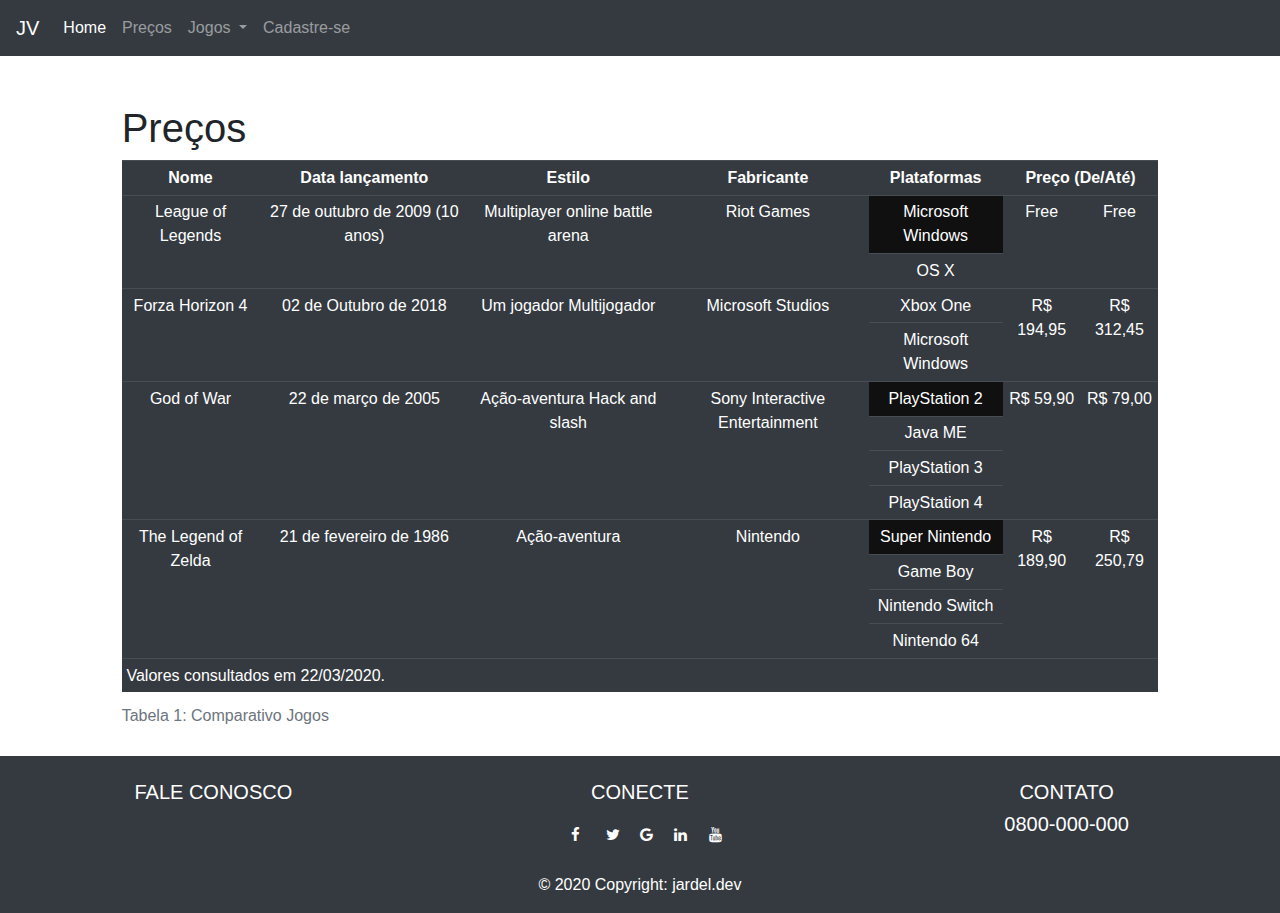
<file: preco.html>
<!DOCTYPE html>
<html lang="pt-br">

<head>
    <meta charset="utf-8">
    <meta name="author" content="Jardel Vasconcelos">
    <title>Página principal do site de jogos</title>

    <script src="bootstrap-4.5.0-dist/jquery.js"></script>
    <script src="bootstrap-4.5.0-dist/bootstrap.min.js"></script>
    <link href="/bootstrap-4.5.0-dist/bootstrap.min.css" rel="stylesheet">
    <link href="/bootstrap-4.5.0-dist/footer.css" rel="stylesheet">

    <!-- CDN e css para social midia icon -->
    <link rel="stylesheet" href="https://cdnjs.cloudflare.com/ajax/libs/font-awesome/4.7.0/css/font-awesome.min.css">
    <link href="/bootstrap-4.5.0-dist/social_icon.css" rel="stylesheet">

</head>

<body>
    <!-- <object type="text/html" class="col-12" data="navbar.html"></object> -->
    <div id="container">
        <nav class="navbar navbar-expand-lg navbar-dark bg-dark">
            <a class="navbar-brand" href="index.html">JV</a>
            <button class="navbar-toggler" type="button" data-toggle="collapse" data-target="#navbarNavDropdown" aria-controls="navbarNavDropdown" aria-expanded="false" aria-label="Toggle navigation">
            <span class="navbar-toggler-icon"></span>
            </button>
            <div class="collapse navbar-collapse" id="navbarNavDropdown">
                <ul class="navbar-nav">
                    <li class="nav-item active">
                        <a class="nav-link" href="index.html">Home <span class="sr-only">(current)</span></a>
                    </li>
                    <li class="nav-item">
                        <a class="nav-link" href="preco.html">Preços</a>
                    </li>

                    <li class="nav-item dropdown">
                        <a class="nav-link dropdown-toggle" href="#" id="navbarDropdownMenuLink" role="button" data-toggle="dropdown" aria-haspopup="true" aria-expanded="false">
                        Jogos
                    </a>
                        <div class="dropdown-menu" aria-labelledby="navbarDropdownMenuLink">
                            <a class="dropdown-item" href="jogo1.html">League of Legends</a>
                            <a class="dropdown-item" href="jogo2.html">Forza Horizon 4</a>
                            <a class="dropdown-item" href="jogo3.html">God of War</a>
                            <a class="dropdown-item" href="jogo4.html">The Legend of Zelda</a>
                        </div>
                    </li>

                    <li class="nav-item">
                        <a class="nav-link" href="cadastro.html">Cadastre-se</a>
                    </li>
                </ul>
            </div>
        </nav>

        <section id="main">

            <div class="table-responsive-sm col-sm-12 col-md-10 mx-auto pt-5">
                <h1>Preços</h1>

                <table class="table table-sm table-dark text-center pl-5">
                    <caption>Tabela 1: Comparativo Jogos</caption>
                    <tr>
                        <th scope="col">Nome</th>
                        <th scope="col">Data lançamento</th>
                        <th scope="col">Estilo</th>
                        <th scope="col">Fabricante</th>
                        <th scope="col">Plataformas</th>
                        <th scope="col" colspan="2">Preço (De/Até)</th>
                    </tr>
                    <!-- Jogo 1-->
                    <tr>
                        <td rowspan="2">League of Legends</td>
                        <td rowspan="2">27 de outubro de 2009 (10 anos)</td>
                        <td rowspan="2">Multiplayer online battle arena</td>
                        <td rowspan="2">Riot Games</td>
                        <td bgcolor="#101010">Microsoft Windows</td>
                        <td rowspan="2">Free</td>
                        <td rowspan="2">Free</td>
                    </tr>

                    <tr>
                        <td>OS X</td>

                    </tr>
                    <!-- Jogo 2-->
                    <tr>
                        <td rowspan="2">Forza Horizon 4</td>
                        <td rowspan="2">02 de Outubro de 2018</td>
                        <td rowspan="2">Um jogador Multijogador</td>
                        <td rowspan="2">Microsoft Studios</td>
                        <td>Xbox One </td>
                        <td rowspan="2">R$ 194,95</td>
                        <td rowspan="2">R$ 312,45</td>
                    </tr>
                    <tr>
                        <td>Microsoft Windows</td>

                    </tr>
                    <!-- Jogo 3-->
                    <tr>
                        <td rowspan="4">God of War</td>
                        <td rowspan="4">22 de março de 2005</td>
                        <td rowspan="4">Ação-aventura Hack and slash</td>
                        <td rowspan="4">Sony Interactive Entertainment</td>
                        <td bgcolor="#101010">PlayStation 2</td>
                        <td rowspan="4">R$ 59,90</td>
                        <td rowspan="4">R$ 79,00</td>
                    </tr>
                    <tr>
                        <td>Java ME</td>
                    </tr>
                    <tr>
                        <td>PlayStation 3</td>
                    </tr>
                    <tr>
                        <td>PlayStation 4</td>
                    </tr>
                    <!-- Jogo 4-->
                    <tr>
                        <td rowspan="4">The Legend of Zelda</td>
                        <td rowspan="4">21 de fevereiro de 1986</td>
                        <td rowspan="4">Ação-aventura</td>
                        <td rowspan="4">Nintendo</td>
                        <td bgcolor="#101010">Super Nintendo </td>
                        <td rowspan="4">R$ 189,90</td>
                        <td rowspan="4">R$ 250,79</td>
                    </tr>
                    <tr>
                        <td>Game Boy</td>
                    </tr>
                    <tr>
                        <td>Nintendo Switch</td>
                    </tr>
                    <tr>
                        <td>Nintendo 64</td>
                    </tr>
                    <tr>
                        <td colspan="7" class="text-left">Valores consultados em 22/03/2020.</td>
                    </tr>
                </table>

            </div>

        </section>


        <!-- Footer -->
        <footer class="page-footer font-small pt-4 bg-dark text-white">


            <div class="container-fluid text-center text-md-left">

                <!-- Grid row -->
                <div class="row text-center">

                    <div class="col-md-4">
                        <h5 class="text-uppercase"><a href="faleconosco.html">Fale Conosco</a></h5>

                    </div>

                    <hr class="clearfix w-100 d-md-none pb-3">

                    <div class="col-md-4">
                        <h5 class="text-uppercase">Conecte</h5>
                        <a href="#"><i class="fa fa-facebook"></i></a>
                        <a href="#"><i class="fa fa-twitter"></i></a>
                        <a href="#"><i class="fa fa-google"></i></a>
                        <a href="#"><i class="fa fa-linkedin"></i></a>
                        <a href="#"><i class="fa fa-youtube"></i></a>
                    </div>

                    <div class="col-md-4">
                        <h5 class="text-uppercase">Contato</h5>
                        <h5 class="">0800-000-000</h5>
                    </div>

                </div>

            </div>

            <!-- Copyright -->
            <div class=" footer-copyright text-center py-3 ">© 2020 Copyright:
                <a href="https://jardel.dev/ "> jardel.dev</a>
            </div>
            <!-- Copyright -->

        </footer>
    </div>
</body>

</html>
</file>
<file: bootstrap-4.5.0-dist/footer.css>
footer a {
    color: #fff;
}

footer a:hover {
    color: #fff;
}
</file>
<file: bootstrap-4.5.0-dist/social_icon.css>
.fa {
    padding: 15px;
    font-size: 15px;
    width: 0px;
    text-align: center;
    text-decoration: none;
}

.fa:hover {
    opacity: 0.7;
}
</file>
